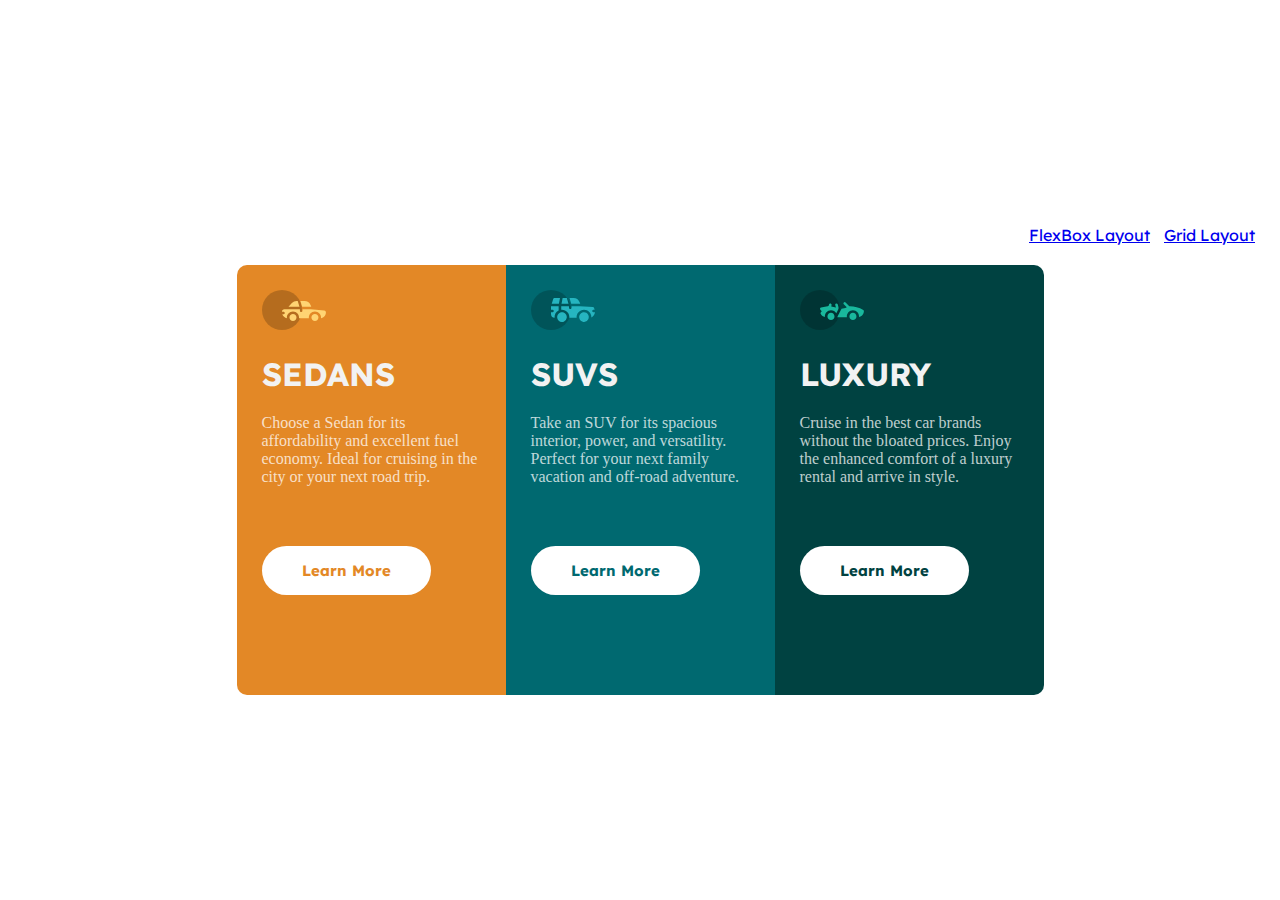
<file: index.html>
<!DOCTYPE html>
<html lang="en">
  <head>
    <meta charset="UTF-8" />
    <meta http-equiv="X-UA-Compatible" content="IE=edge" />
    <meta name="viewport" content="width=device-width, initial-scale=1.0" />
    <link
      rel="stylesheet"
      href="https://cdnjs.cloudflare.com/ajax/libs/font-awesome/6.1.1/css/all.min.css"
    />
    <link rel="stylesheet" href="style.css" />
    <title>FlexBox Layout</title>
  </head>
  <body>
    <nav class="nav-menu">
      <ul>
        <li><a href="index.html">FlexBox Layout</a></li>
        <li><a href="grid.html">Grid Layout</a></li>
      </ul>
    </nav>
    <div class="box-container">
      <div class="sedans-box">
        <div class="sedans-content">
          <img src="icon-sedans.svg" alt="SEDANS" />
          <h1>SEDANS</h1>
          <p>
            Choose a Sedan for its affordability and excellent fuel economy.
            Ideal for cruising in the city or your next road trip.
          </p>
          <button class="sedans-btn">Learn More</button>
        </div>
      </div>
      <div class="suvs-box">
        <div class="suvs-content">
          <img src="icon-suvs.svg" alt="SUVS" />
          <h1>SUVS</h1>
          <p>
            Take an SUV for its spacious interior, power, and versatility.
            Perfect for your next family vacation and off-road adventure.
          </p>
          <button class="suvs-btn">Learn More</button>
        </div>
      </div>
      <div class="luxury-box">
        <div class="luxury-content">
          <img src="icon-luxury.svg" alt="LUXURY" />
          <h1>LUXURY</h1>
          <p>
            Cruise in the best car brands without the bloated prices. Enjoy the
            enhanced comfort of a luxury rental and arrive in style.
          </p>
          <button class="luxury-btn">Learn More</button>
        </div>
      </div>
    </div>
  </body>
</html>
</file>
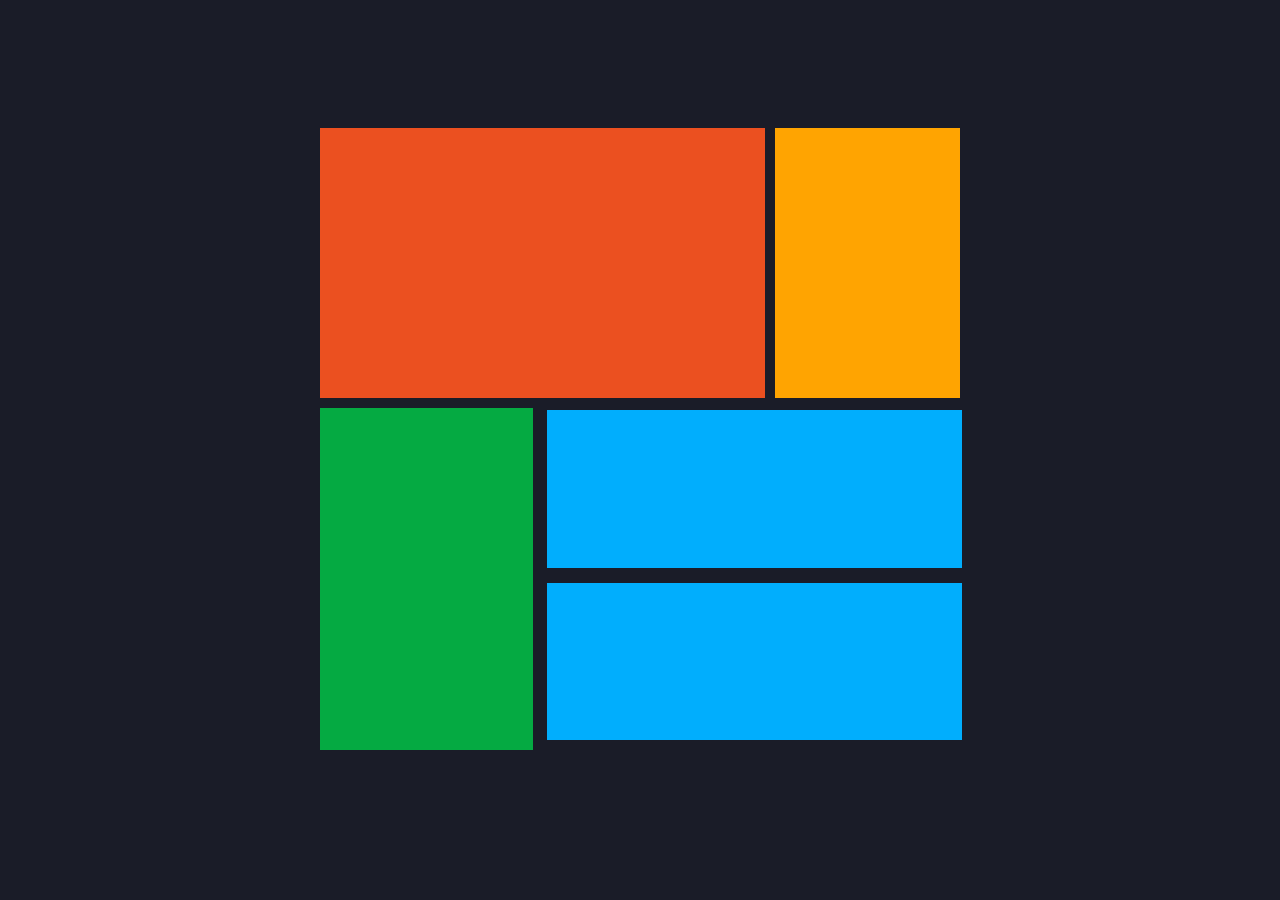
<file: grid.html>
<!DOCTYPE html>
<html lang="en">
  <head>
    <meta charset="UTF-8" />
    <meta http-equiv="X-UA-Compatible" content="IE=edge" />
    <meta name="viewport" content="width=device-width, initial-scale=1.0" />
    <link
      rel="stylesheet"
      href="https://cdnjs.cloudflare.com/ajax/libs/font-awesome/6.1.1/css/all.min.css"
    />
    <link rel="stylesheet" href="grid.css" />
    <title>FlexBox Layout</title>
  </head>
  <body>
    <main>
      <div class="item-a"></div>
      <div class="item-b"></div>
      <div class="item-c"></div>
      <div class="bottom-item">
        <div class="item-d"></div>
        <div class="item-e"></div>
      </div>
    </main>
  </body>
</html>
</file>
<file: style.css>
@import url("https://fonts.googleapis.com/css2?family=Big+Shoulders+Display:wght@700&family=Lexend+Deca&display=swap");

* {
  padding: 0;
  margin: 0;
  box-sizing: border-box;
  font-family: "Big Shoulders Display", cursive;
  font-family: "Lexend Deca", sans-serif;
}

body {
  width: 100%;
  min-height: 100vh;
  justify-content: center;
  align-content: center;
}

.nav-menu ul {
  float: right;
  margin: 20px;
}
.nav-menu ul li {
  position: relative;
  top: 0;
  display: inline-block;
  margin: 0px 5px;
  justify-content: space-between;
  align-items: center;
}
.box-container {
  width: 100%;
  max-width: 1440px;
  display: flex;
  justify-content: center;
  align-items: center;
  flex-flow: wrap;
}

.sedans-box {
  width: 269px;
  padding: 15px;
  min-height: 430px;
  background-color: hsl(31, 77%, 52%);
  border-top-left-radius: 10px;
  border-bottom-left-radius: 10px;
}
.sedans-content {
  padding: 10px;
}
.sedans-content h1 {
  color: hsl(0, 0%, 95%);
  text-transform: uppercase;
  font-family: "Lexend Deca", sans-serif;
  margin: 20px 0;
}
.sedans-content p {
  color: hsla(0, 0%, 100%, 0.75);
  font-family: "Times New Roman", Times, serif;
}

.sedans-btn {
  margin: 60px 0;
  padding: 15px 40px;
  border: 0;
  border-radius: 30px;
  outline: none;
  background-color: #fff;
  font-size: 15px;
  cursor: pointer;
  font-family: "Lexend Deca", sans-serif;
  font-weight: 700;
  color: hsl(31, 77%, 52%);
}

.suvs-box {
  background-color: hsl(184, 100%, 22%);
  width: 269px;
  padding: 15px;
  min-height: 430px;
}

.suvs-content {
  padding: 10px;
}
.suvs-content h1 {
  color: hsl(0, 0%, 95%);
  text-transform: uppercase;
  font-family: "Lexend Deca", sans-serif;
  margin: 20px 0;
}
.suvs-content p {
  color: hsla(0, 0%, 100%, 0.75);
  font-family: "Times New Roman", Times, serif;
}
.suvs-btn {
  margin: 60px 0;
  padding: 15px 40px;
  border: 0;
  border-radius: 30px;
  outline: none;
  background-color: #fff;
  font-size: 15px;
  cursor: pointer;
  font-family: "Lexend Deca", sans-serif;
  font-weight: 700;
  color: hsl(184, 100%, 22%);
}

.luxury-box {
  width: 269px;
  padding: 15px;
  min-height: 430px;
  background-color: hsl(179, 100%, 13%);
  border-top-right-radius: 10px;
  border-bottom-right-radius: 10px;
}
.luxury-content {
  padding: 10px;
}
.luxury-content h1 {
  color: hsl(0, 0%, 95%);
  text-transform: uppercase;
  font-family: "Lexend Deca", sans-serif;
  margin: 20px 0;
}
.luxury-content p {
  color: hsla(0, 0%, 100%, 0.75);
  font-family: "Times New Roman", Times, serif;
}

.luxury-btn {
  margin: 60px 0;
  padding: 15px 40px;
  border: 0;
  border-radius: 30px;
  outline: none;
  background-color: #fff;
  font-size: 15px;
  cursor: pointer;
  font-family: "Lexend Deca", sans-serif;
  font-weight: 700;
  color: hsl(179, 100%, 13%);
}
</file>
<file: grid.css>
@import url("https://fonts.googleapis.com/css2?family=Big+Shoulders+Display:wght@700&family=Lexend+Deca&display=swap");

* {
  padding: 0;
  margin: 0;
  box-sizing: border-box;
  font-family: "Big Shoulders Display", cursive;
  font-family: "Lexend Deca", sans-serif;
}
body {
  background-color: #1a1c28;
  display: flex;
  place-items: center;
  height: 100vh;
}
main {
  display: grid;
  grid-template-areas:
    "a a b"
    "c d e";
  gap: 10px;
  width: 50%;
  margin: auto;
}
main div {
  padding: 2em;
  text-align: center;
  border: 5px;
}
.item-a {
  background-color: #eb5020;
  grid-area: a;
  height: 30vh;
}
.item-b {
  background-color: #ffa401;
  grid-area: b;
}
.item-c {
  background-color: #05aa42;
  grid-area: c;
  width: 115%;
  height: 38vh;
}

.bottom-item {
  display: flex;
  flex-direction: column;
  gap: 15px;
  width: 192%;
}
.item-d {
  background-color: #01aefd;
  grid-area: d;
  height: 17.5vh;
  gap: 15px;
  margin-top: -30px;
}
.item-e {
  background-color: #01aefd;
  grid-area: e;
  height: 17.5vh;
  padding-top: 50px;
}
</file>
